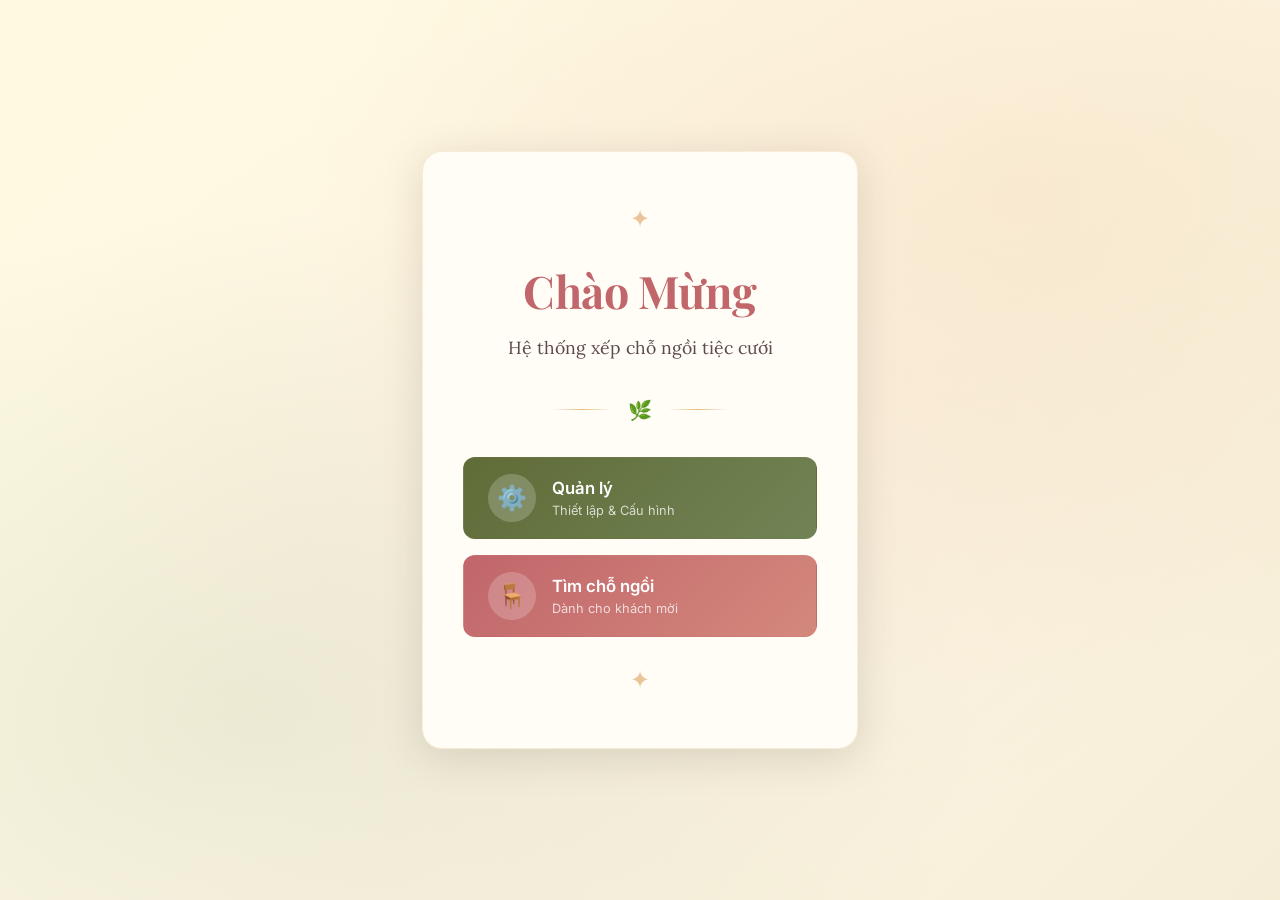
<file: index.html>
<!DOCTYPE html>
<html lang="vi">
<head>
    <meta charset="UTF-8">
    <meta name="viewport" content="width=device-width, initial-scale=1.0">
    <title>Wedding Seat Assigner</title>
    <link rel="stylesheet" href="css/style.css">
    <link href="https://fonts.googleapis.com/css2?family=Playfair+Display:wght@400;600;700&family=Lora:wght@400;500&family=Inter:wght@300;400;500&display=swap" rel="stylesheet">
</head>
<body class="landing-page">
    <div class="garden-overlay"></div>
    <div class="landing-container">
        <div class="landing-card">
            <div class="ornament top-ornament">✦</div>
            <h1 class="landing-title">Chào Mừng</h1>
            <p class="landing-subtitle">Hệ thống xếp chỗ ngồi tiệc cưới</p>
            <div class="landing-divider">
                <span class="divider-leaf">🌿</span>
            </div>
            <div class="landing-buttons">
                <a href="admin.html" class="btn btn-admin">
                    <span class="btn-icon">⚙️</span>
                    <span class="btn-text">
                        <strong>Quản lý</strong>
                        <small>Thiết lập & Cấu hình</small>
                    </span>
                </a>
                <a href="guest.html" class="btn btn-guest">
                    <span class="btn-icon">🪑</span>
                    <span class="btn-text">
                        <strong>Tìm chỗ ngồi</strong>
                        <small>Dành cho khách mời</small>
                    </span>
                </a>
            </div>
            <div class="ornament bottom-ornament">✦</div>
        </div>
    </div>
</body>
</html>
</file>
<file: css/style.css>
/* ============================================
   WEDDING SEAT ASSIGNER - Spanish Garden Theme
   Colors: Terracotta, Olive, Cream, Gold, Sage
   ============================================ */

:root {
    /* Primary Palette - Spanish Garden */
    --terracotta: #C1666B;
    --terracotta-light: #D4887C;
    --terracotta-dark: #A04E53;
    --olive: #606C38;
    --olive-light: #718355;
    --olive-dark: #283618;
    --cream: #FEFAE0;
    --cream-warm: #FFF8E7;
    --gold: #DDA15E;
    --gold-light: #E8BA82;
    --sage: #A3B18A;
    --sage-light: #C4D4A9;
    --deep-brown: #3D2C2E;
    --warm-white: #FFFDF5;

    /* Functional */
    --text-primary: #3D2C2E;
    --text-secondary: #5C4A4C;
    --text-muted: #8B7577;
    --shadow-soft: 0 4px 20px rgba(61, 44, 46, 0.1);
    --shadow-medium: 0 8px 40px rgba(61, 44, 46, 0.15);
    --shadow-hover: 0 12px 48px rgba(61, 44, 46, 0.2);
    --radius-sm: 8px;
    --radius-md: 12px;
    --radius-lg: 20px;
    --transition: all 0.3s cubic-bezier(0.4, 0, 0.2, 1);
}

/* Reset & Base */
*, *::before, *::after {
    box-sizing: border-box;
    margin: 0;
    padding: 0;
}

body {
    font-family: 'Inter', sans-serif;
    background: var(--cream);
    color: var(--text-primary);
    min-height: 100vh;
    line-height: 1.6;
}

/* ============ LANDING PAGE ============ */
.landing-page {
    background: linear-gradient(135deg, var(--cream) 0%, var(--cream-warm) 50%, #f5edd6 100%);
    display: flex;
    align-items: center;
    justify-content: center;
    position: relative;
    overflow: hidden;
}

.garden-overlay {
    position: absolute;
    inset: 0;
    background:
        radial-gradient(ellipse at 20% 80%, rgba(163, 177, 138, 0.2) 0%, transparent 50%),
        radial-gradient(ellipse at 80% 20%, rgba(221, 161, 94, 0.15) 0%, transparent 50%),
        radial-gradient(ellipse at 50% 50%, rgba(193, 102, 107, 0.05) 0%, transparent 70%);
    pointer-events: none;
}

.landing-container {
    position: relative;
    z-index: 1;
    padding: 2rem;
    width: 100%;
    max-width: 500px;
}

.landing-card {
    background: var(--warm-white);
    border-radius: var(--radius-lg);
    padding: 3rem 2.5rem;
    box-shadow: var(--shadow-medium);
    text-align: center;
    border: 1px solid rgba(221, 161, 94, 0.2);
    position: relative;
}

.ornament {
    color: var(--gold);
    font-size: 1.5rem;
    opacity: 0.6;
}

.top-ornament { margin-bottom: 1rem; }
.bottom-ornament { margin-top: 1.5rem; }

.landing-title {
    font-family: 'Playfair Display', serif;
    font-size: 2.8rem;
    font-weight: 700;
    color: var(--terracotta);
    margin-bottom: 0.5rem;
    letter-spacing: -0.5px;
}

.landing-subtitle {
    font-family: 'Lora', serif;
    font-size: 1.1rem;
    color: var(--text-secondary);
    font-weight: 400;
}

.landing-divider {
    margin: 2rem 0;
    display: flex;
    align-items: center;
    justify-content: center;
    gap: 1rem;
}

.landing-divider::before,
.landing-divider::after {
    content: '';
    height: 1px;
    width: 60px;
    background: linear-gradient(to right, transparent, var(--gold-light), transparent);
}

.divider-leaf {
    font-size: 1.2rem;
}

.landing-buttons {
    display: flex;
    flex-direction: column;
    gap: 1rem;
}

.btn {
    display: flex;
    align-items: center;
    gap: 1rem;
    padding: 1rem 1.5rem;
    border-radius: var(--radius-md);
    text-decoration: none;
    transition: var(--transition);
    border: 1px solid transparent;
}

.btn-icon {
    font-size: 1.5rem;
    width: 48px;
    height: 48px;
    display: flex;
    align-items: center;
    justify-content: center;
    border-radius: 50%;
    flex-shrink: 0;
}

.btn-text {
    display: flex;
    flex-direction: column;
    align-items: flex-start;
    text-align: left;
}

.btn-text strong {
    font-size: 1.05rem;
    font-weight: 600;
}

.btn-text small {
    font-size: 0.8rem;
    opacity: 0.75;
}

.btn-admin {
    background: linear-gradient(135deg, var(--olive) 0%, var(--olive-light) 100%);
    color: white;
}

.btn-admin .btn-icon {
    background: rgba(255, 255, 255, 0.2);
}

.btn-admin:hover {
    transform: translateY(-2px);
    box-shadow: 0 8px 24px rgba(96, 108, 56, 0.35);
}

.btn-guest {
    background: linear-gradient(135deg, var(--terracotta) 0%, var(--terracotta-light) 100%);
    color: white;
}

.btn-guest .btn-icon {
    background: rgba(255, 255, 255, 0.2);
}

.btn-guest:hover {
    transform: translateY(-2px);
    box-shadow: 0 8px 24px rgba(193, 102, 107, 0.35);
}

/* ============ SHARED COMPONENTS ============ */
.page-header {
    background: var(--warm-white);
    padding: 1.5rem 2rem;
    border-bottom: 1px solid rgba(221, 161, 94, 0.15);
    display: flex;
    align-items: center;
    justify-content: space-between;
    position: sticky;
    top: 0;
    z-index: 100;
    box-shadow: 0 2px 12px rgba(61, 44, 46, 0.05);
}

.page-header h1 {
    font-family: 'Playfair Display', serif;
    font-size: 1.5rem;
    color: var(--terracotta);
}

.page-header a {
    color: var(--olive);
    text-decoration: none;
    font-size: 0.9rem;
    font-weight: 500;
    transition: var(--transition);
}

.page-header a:hover {
    color: var(--terracotta);
}

.container {
    max-width: 1200px;
    margin: 0 auto;
    padding: 2rem;
}

.card {
    background: var(--warm-white);
    border-radius: var(--radius-md);
    padding: 2rem;
    box-shadow: var(--shadow-soft);
    border: 1px solid rgba(221, 161, 94, 0.1);
    margin-bottom: 1.5rem;
}

.card-title {
    font-family: 'Playfair Display', serif;
    font-size: 1.3rem;
    color: var(--olive-dark);
    margin-bottom: 1.5rem;
    padding-bottom: 0.75rem;
    border-bottom: 2px solid var(--sage-light);
}

/* Form Elements */
.form-group {
    margin-bottom: 1.25rem;
}

.form-group label {
    display: block;
    font-weight: 500;
    margin-bottom: 0.5rem;
    color: var(--text-secondary);
    font-size: 0.9rem;
}

.form-control {
    width: 100%;
    padding: 0.75rem 1rem;
    border: 1.5px solid var(--sage-light);
    border-radius: var(--radius-sm);
    font-size: 1rem;
    font-family: inherit;
    transition: var(--transition);
    background: white;
    color: var(--text-primary);
}

.form-control:focus {
    outline: none;
    border-color: var(--gold);
    box-shadow: 0 0 0 3px rgba(221, 161, 94, 0.15);
}

.form-row {
    display: grid;
    grid-template-columns: repeat(auto-fit, minmax(150px, 1fr));
    gap: 1rem;
}

/* Buttons */
.btn-primary {
    display: inline-flex;
    align-items: center;
    gap: 0.5rem;
    padding: 0.75rem 1.5rem;
    background: linear-gradient(135deg, var(--terracotta) 0%, var(--terracotta-light) 100%);
    color: white;
    border: none;
    border-radius: var(--radius-sm);
    font-size: 1rem;
    font-weight: 500;
    cursor: pointer;
    transition: var(--transition);
    font-family: inherit;
}

.btn-primary:hover {
    transform: translateY(-1px);
    box-shadow: 0 4px 16px rgba(193, 102, 107, 0.35);
}

.btn-primary:disabled {
    opacity: 0.5;
    cursor: not-allowed;
    transform: none;
    box-shadow: none;
}

.btn-secondary {
    display: inline-flex;
    align-items: center;
    gap: 0.5rem;
    padding: 0.75rem 1.5rem;
    background: linear-gradient(135deg, var(--olive) 0%, var(--olive-light) 100%);
    color: white;
    border: none;
    border-radius: var(--radius-sm);
    font-size: 1rem;
    font-weight: 500;
    cursor: pointer;
    transition: var(--transition);
    font-family: inherit;
}

.btn-secondary:hover {
    transform: translateY(-1px);
    box-shadow: 0 4px 16px rgba(96, 108, 56, 0.35);
}

/* File Upload */
.file-upload-area {
    border: 2px dashed var(--sage);
    border-radius: var(--radius-md);
    padding: 2rem;
    text-align: center;
    cursor: pointer;
    transition: var(--transition);
    background: rgba(163, 177, 138, 0.05);
}

.file-upload-area:hover {
    border-color: var(--gold);
    background: rgba(221, 161, 94, 0.05);
}

.file-upload-area.dragover {
    border-color: var(--terracotta);
    background: rgba(193, 102, 107, 0.05);
}

.file-upload-icon {
    font-size: 2.5rem;
    margin-bottom: 0.75rem;
}

.file-upload-text {
    color: var(--text-secondary);
    font-size: 0.95rem;
}

.file-upload-text strong {
    color: var(--terracotta);
}

/* Table Preview */
.data-table {
    width: 100%;
    border-collapse: collapse;
    font-size: 0.9rem;
}

.data-table th {
    background: var(--olive);
    color: white;
    padding: 0.75rem 1rem;
    text-align: left;
    font-weight: 500;
}

.data-table th:first-child {
    border-radius: var(--radius-sm) 0 0 0;
}

.data-table th:last-child {
    border-radius: 0 var(--radius-sm) 0 0;
}

.data-table td {
    padding: 0.65rem 1rem;
    border-bottom: 1px solid var(--sage-light);
}

.data-table tr:hover td {
    background: rgba(163, 177, 138, 0.1);
}

/* Status Messages */
.status-message {
    padding: 0.75rem 1rem;
    border-radius: var(--radius-sm);
    font-size: 0.9rem;
    margin-top: 1rem;
}

.status-success {
    background: rgba(96, 108, 56, 0.1);
    color: var(--olive-dark);
    border: 1px solid rgba(96, 108, 56, 0.2);
}

.status-error {
    background: rgba(193, 102, 107, 0.1);
    color: var(--terracotta-dark);
    border: 1px solid rgba(193, 102, 107, 0.2);
}

.status-info {
    background: rgba(221, 161, 94, 0.1);
    color: #8B6914;
    border: 1px solid rgba(221, 161, 94, 0.2);
}

/* QR Code Display */
.qr-container {
    text-align: center;
    padding: 2rem;
}

.qr-container canvas,
.qr-container img {
    border: 8px solid white;
    box-shadow: var(--shadow-medium);
    border-radius: var(--radius-sm);
}

/* ============ TABLE MAP ============ */
.table-map {
    display: grid;
    gap: 1rem;
    padding: 2rem;
    background: rgba(163, 177, 138, 0.08);
    border-radius: var(--radius-md);
    border: 1px solid var(--sage-light);
}

.table-map-item {
    aspect-ratio: 1;
    display: flex;
    align-items: center;
    justify-content: center;
    background: var(--warm-white);
    border: 2px solid var(--sage);
    border-radius: 50%;
    font-weight: 600;
    font-size: 1rem;
    color: var(--olive-dark);
    transition: var(--transition);
    position: relative;
}

.table-map-item.highlighted {
    background: linear-gradient(135deg, var(--terracotta) 0%, var(--gold) 100%);
    color: white;
    border-color: var(--terracotta-dark);
    transform: scale(1.15);
    box-shadow: 0 4px 20px rgba(193, 102, 107, 0.4);
    animation: pulse-highlight 2s ease-in-out infinite;
}

@keyframes pulse-highlight {
    0%, 100% { box-shadow: 0 4px 20px rgba(193, 102, 107, 0.4); }
    50% { box-shadow: 0 4px 30px rgba(193, 102, 107, 0.6); }
}

/* Stage marker */
.stage-marker {
    grid-column: 1 / -1;
    background: var(--olive);
    color: white;
    padding: 0.5rem;
    border-radius: var(--radius-sm);
    text-align: center;
    font-weight: 500;
    font-size: 0.85rem;
    letter-spacing: 1px;
}

/* ============ GUEST PAGE SPECIFIC ============ */
.guest-page {
    background: linear-gradient(180deg, var(--cream) 0%, #f5edd6 100%);
    min-height: 100vh;
    display: flex;
    flex-direction: column;
}

.guest-search-container {
    flex: 1;
    display: flex;
    flex-direction: column;
    align-items: center;
    justify-content: center;
    padding: 2rem;
    text-align: center;
}

.guest-welcome {
    margin-bottom: 2rem;
}

.guest-welcome h1 {
    font-family: 'Playfair Display', serif;
    font-size: 2rem;
    color: var(--terracotta);
    margin-bottom: 0.5rem;
}

.guest-welcome p {
    font-family: 'Lora', serif;
    color: var(--text-secondary);
}

.search-box {
    width: 100%;
    max-width: 400px;
}

.search-input-wrapper {
    position: relative;
}

.search-input {
    width: 100%;
    padding: 1rem 1.25rem;
    padding-right: 3.5rem;
    border: 2px solid var(--sage);
    border-radius: 50px;
    font-size: 1.1rem;
    font-family: inherit;
    transition: var(--transition);
    background: white;
}

.search-input:focus {
    outline: none;
    border-color: var(--terracotta);
    box-shadow: 0 0 0 4px rgba(193, 102, 107, 0.1);
}

.search-btn {
    position: absolute;
    right: 6px;
    top: 50%;
    transform: translateY(-50%);
    width: 40px;
    height: 40px;
    border-radius: 50%;
    background: var(--terracotta);
    color: white;
    border: none;
    cursor: pointer;
    font-size: 1.1rem;
    transition: var(--transition);
    display: flex;
    align-items: center;
    justify-content: center;
}

.search-btn:hover {
    background: var(--terracotta-dark);
}

/* Result Display */
.result-container {
    display: none;
    width: 100%;
    max-width: 500px;
    margin-top: 2rem;
    animation: fadeInUp 0.5s ease;
}

.result-container.visible {
    display: block;
}

@keyframes fadeInUp {
    from {
        opacity: 0;
        transform: translateY(20px);
    }
    to {
        opacity: 1;
        transform: translateY(0);
    }
}

.result-card {
    background: var(--warm-white);
    border-radius: var(--radius-lg);
    padding: 2rem;
    box-shadow: var(--shadow-medium);
    border: 1px solid rgba(221, 161, 94, 0.2);
}

.result-name {
    font-family: 'Lora', serif;
    font-size: 1.1rem;
    color: var(--text-secondary);
    margin-bottom: 0.5rem;
}

.result-table-number {
    font-family: 'Playfair Display', serif;
    font-size: 3rem;
    font-weight: 700;
    color: var(--terracotta);
    margin-bottom: 0.25rem;
}

.result-table-label {
    font-size: 0.9rem;
    color: var(--text-muted);
    text-transform: uppercase;
    letter-spacing: 1px;
    margin-bottom: 1.5rem;
}

/* Loading Spinner */
.spinner {
    display: none;
    width: 40px;
    height: 40px;
    border: 4px solid var(--sage-light);
    border-top-color: var(--terracotta);
    border-radius: 50%;
    animation: spin 0.8s linear infinite;
    margin: 1rem auto;
}

.spinner.visible {
    display: block;
}

@keyframes spin {
    to { transform: rotate(360deg); }
}

/* Suggestions List */
.suggestions-list {
    list-style: none;
    margin-top: 1rem;
    text-align: left;
    max-height: 200px;
    overflow-y: auto;
    border-radius: var(--radius-sm);
    border: 1px solid var(--sage-light);
    background: white;
}

.suggestions-list li {
    padding: 0.75rem 1rem;
    cursor: pointer;
    transition: var(--transition);
    border-bottom: 1px solid rgba(163, 177, 138, 0.2);
}

.suggestions-list li:last-child {
    border-bottom: none;
}

.suggestions-list li:hover {
    background: rgba(193, 102, 107, 0.08);
}

/* ============ RESPONSIVE ============ */
@media (max-width: 768px) {
    .container {
        padding: 1rem;
    }

    .card {
        padding: 1.5rem;
    }

    .landing-card {
        padding: 2rem 1.5rem;
    }

    .landing-title {
        font-size: 2.2rem;
    }

    .form-row {
        grid-template-columns: 1fr 1fr;
    }

    .page-header {
        padding: 1rem 1.5rem;
    }

    .page-header h1 {
        font-size: 1.2rem;
    }
}

@media (max-width: 480px) {
    .form-row {
        grid-template-columns: 1fr;
    }
}

/* ============ OVERFLOW REPORT ============ */
.overflow-report {
    text-align: left;
}

.overflow-report ul {
    margin: 0.5rem 0;
    padding-left: 1.25rem;
}

.overflow-report li {
    margin-bottom: 0.4rem;
    line-height: 1.5;
}

.overflow-report li li {
    font-size: 0.85rem;
    color: var(--terracotta-dark);
}
</file>
